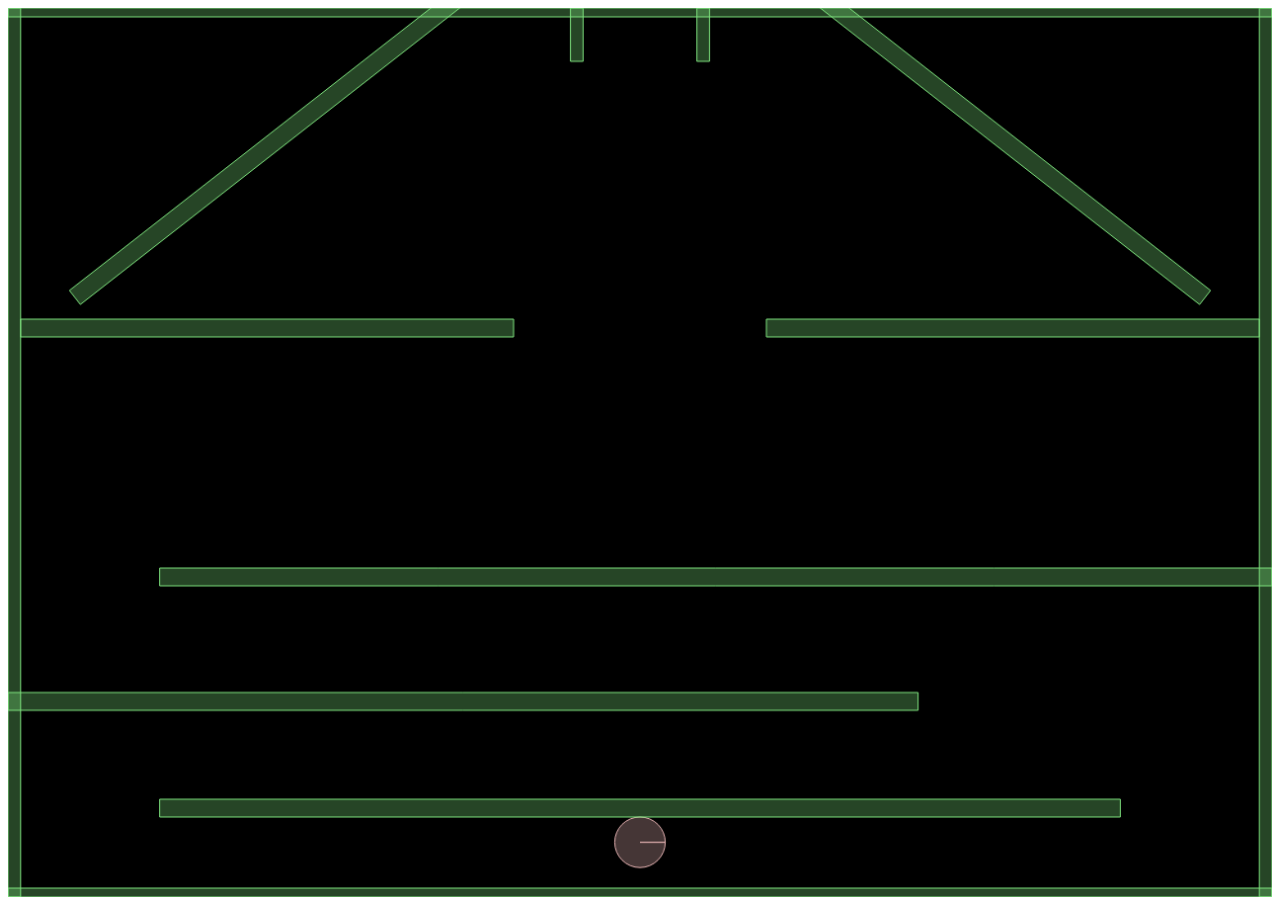
<file: platforms/android/assets/www/index.html>
<!DOCTYPE html>
<!--
LEVEL 1
-->
<html>
    <head>
        <meta charset="utf-8" />
        <meta name="format-detection" content="telephone=no" />
        <meta name="msapplication-tap-highlight" content="no" />
        <!-- WARNING: for iOS 7, remove the width=device-width and height=device-height attributes. See https://issues.apache.org/jira/browse/CB-4323 -->
        <meta name="viewport" content="user-scalable=no, initial-scale=1, maximum-scale=1, minimum-scale=1, width=device-width, height=device-height, target-densitydpi=device-dpi" />
        <link rel="stylesheet" type="text/css" href="css/index.css" />
        <title>Hello World</title>
    </head>
    <body>
        <div class="app">
            <canvas id="b2dCanvas"></canvas>
        </div>
        <script type="text/javascript" src="cordova.js"></script>
        <script type="text/javascript" src="js/Box2dWeb-2.1.a.3.min.js"></script>
        <script type="text/javascript" src="js/createjs-2014.12.12.min.js"></script>
        <script type="text/javascript" src="js/movieclip-0.8.0.min.js"></script>
        <script type="text/javascript" src="js/box2d-Level1.js"></script>
        <script type="text/javascript" src="js/index.js"></script>
    </body>
</html>
</file>
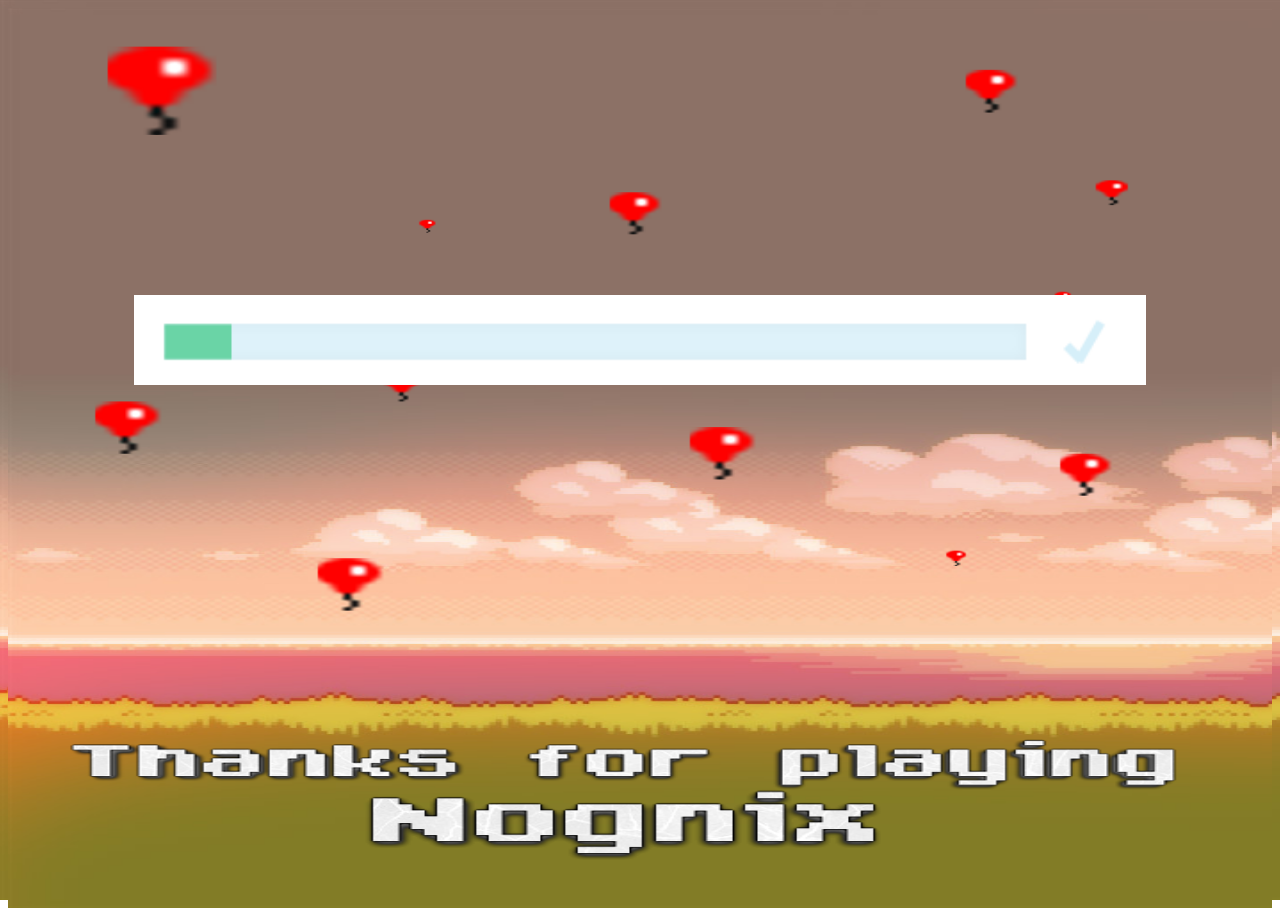
<file: www/splashScreen.html>
<html>
<head>
<title>Welcome!</title>
<link rel="stylesheet" type="text/css" href="css/splash.css" />
</head>
<script type="text/javascript">
window.onload=timeout;
function timeout(){
window.setTimeout("redirect()",5000)}

function redirect(){
window.location="home.html"
return}
</script>
<body onload="timeout()">
</body>
</html>
<body>
</body>
</html>

<br>
<form>
</form>


  <center><img  style="margin-top: 20%; width: 80%; height: 10%" src = "img/loading.gif"></center>


</body>
</html>
</file>
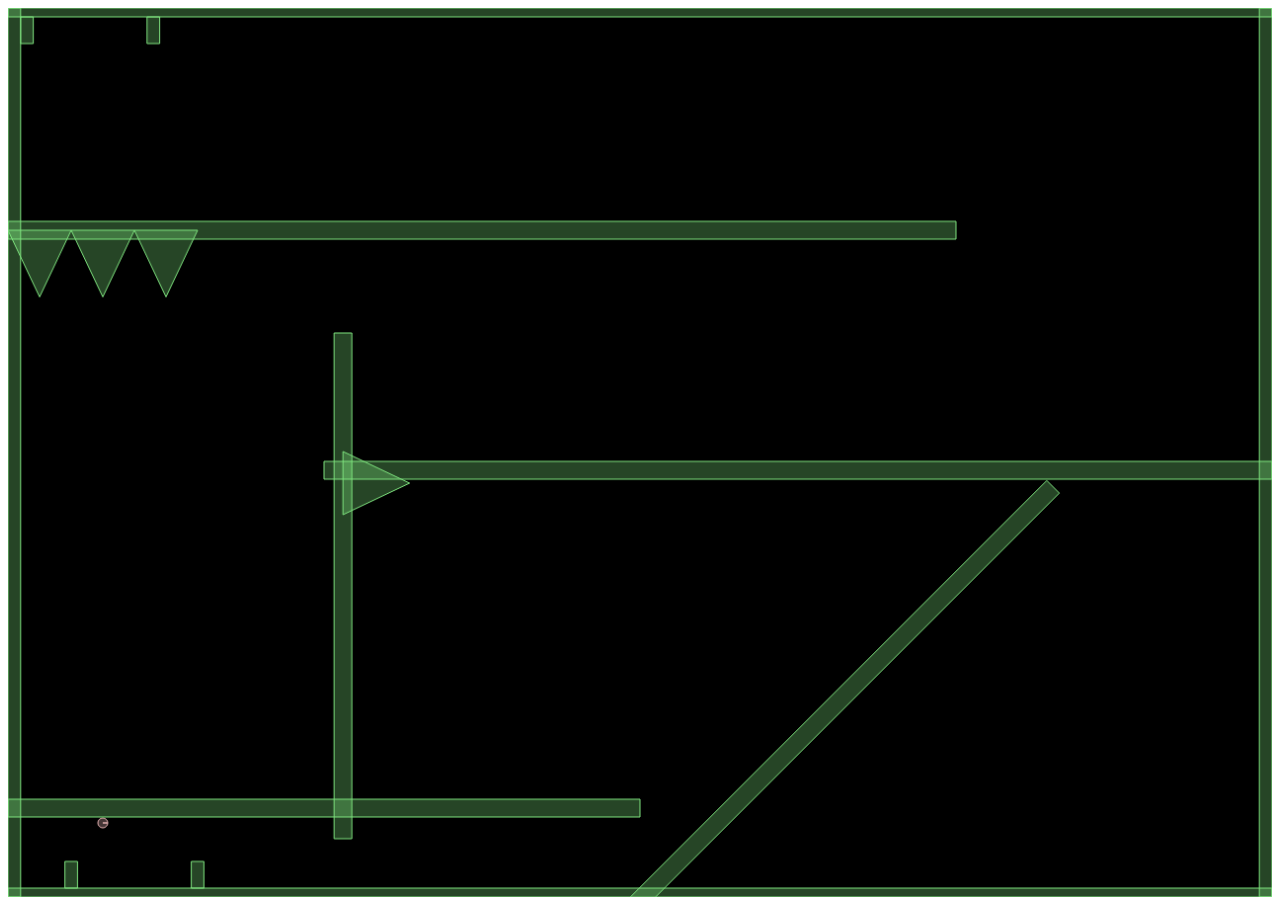
<file: platforms/android/assets/www/index2.html>
<!DOCTYPE html>
<!--
LEVEL 2
-->
<html>
    <head>
        <meta charset="utf-8" />
        <meta name="format-detection" content="telephone=no" />
        <meta name="msapplication-tap-highlight" content="no" />
        <!-- WARNING: for iOS 7, remove the width=device-width and height=device-height attributes. See https://issues.apache.org/jira/browse/CB-4323 -->
        <meta name="viewport" content="user-scalable=no, initial-scale=1, maximum-scale=1, minimum-scale=1, width=device-width, height=device-height, target-densitydpi=device-dpi" />
        <link rel="stylesheet" type="text/css" href="css/index.css" />
        <title>Hello World</title>
    </head>
    <body>
        <div class="app">
            <canvas id="b2dCanvas"></canvas>
        </div>
        <script type="text/javascript" src="cordova.js"></script>
        <script type="text/javascript" src="js/Box2dWeb-2.1.a.3.min.js"></script>
        <script type="text/javascript" src="js/createjs-2014.12.12.min.js"></script>
        <script type="text/javascript" src="js/movieclip-0.8.0.min.js"></script>
        <script type="text/javascript" src="js/box2d-Level2.js"></script>
        <script type="text/javascript" src="js/index.js"></script>
    </body>
</html>
</file>
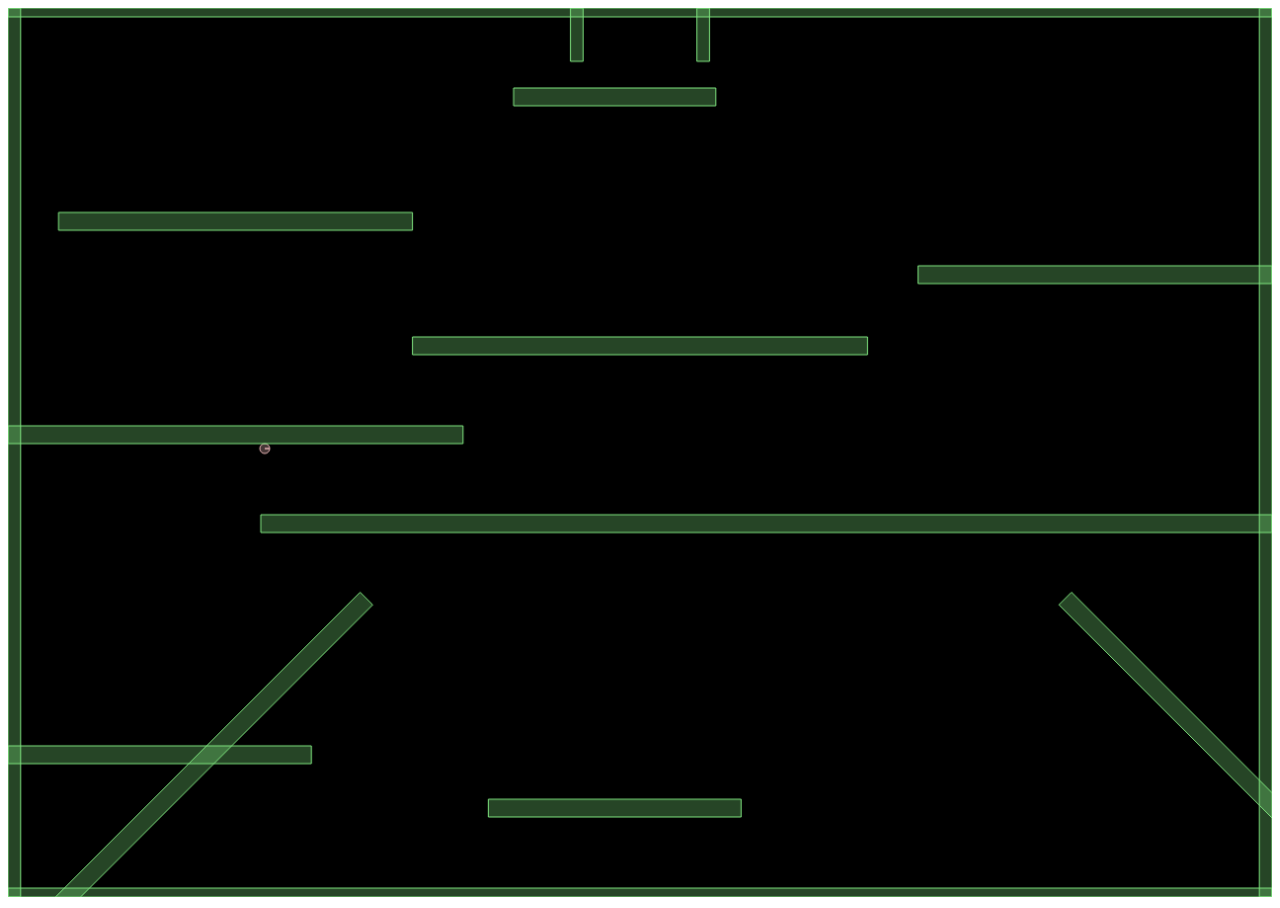
<file: platforms/android/assets/www/index3.html>
<!DOCTYPE html>
<!--
 LEVEL 3
-->
<html>
    <head>
        <meta charset="utf-8" />
        <meta name="format-detection" content="telephone=no" />
        <meta name="msapplication-tap-highlight" content="no" />
        <!-- WARNING: for iOS 7, remove the width=device-width and height=device-height attributes. See https://issues.apache.org/jira/browse/CB-4323 -->
        <meta name="viewport" content="user-scalable=no, initial-scale=1, maximum-scale=1, minimum-scale=1, width=device-width, height=device-height, target-densitydpi=device-dpi" />
        <link rel="stylesheet" type="text/css" href="css/index.css" />
        <title>Hello World</title>
    </head>
    <body>
        <div class="app">
            <canvas id="b2dCanvas"></canvas>
        </div>
        <script type="text/javascript" src="cordova.js"></script>
        <script type="text/javascript" src="js/Box2dWeb-2.1.a.3.min.js"></script>
        <script type="text/javascript" src="js/createjs-2014.12.12.min.js"></script>
        <script type="text/javascript" src="js/movieclip-0.8.0.min.js"></script>
        <script type="text/javascript" src="js/box2d-Level3.js"></script>
        <script type="text/javascript" src="js/index.js"></script>
    </body>
</html>
</file>
<file: platforms/android/assets/www/css/index.css>
canvas
{
    height : 100%;
    width : 100%;
    background-color:black;
}

body, html {
    height : 100%;
}
</file>
<file: www/css/splash.css>
body, html {
    height : 100%;
    background-color: #372155;
    background: url('../img/splashscreen.png')no-repeat center center;
    background-size:100% 100%;
}
</file>
